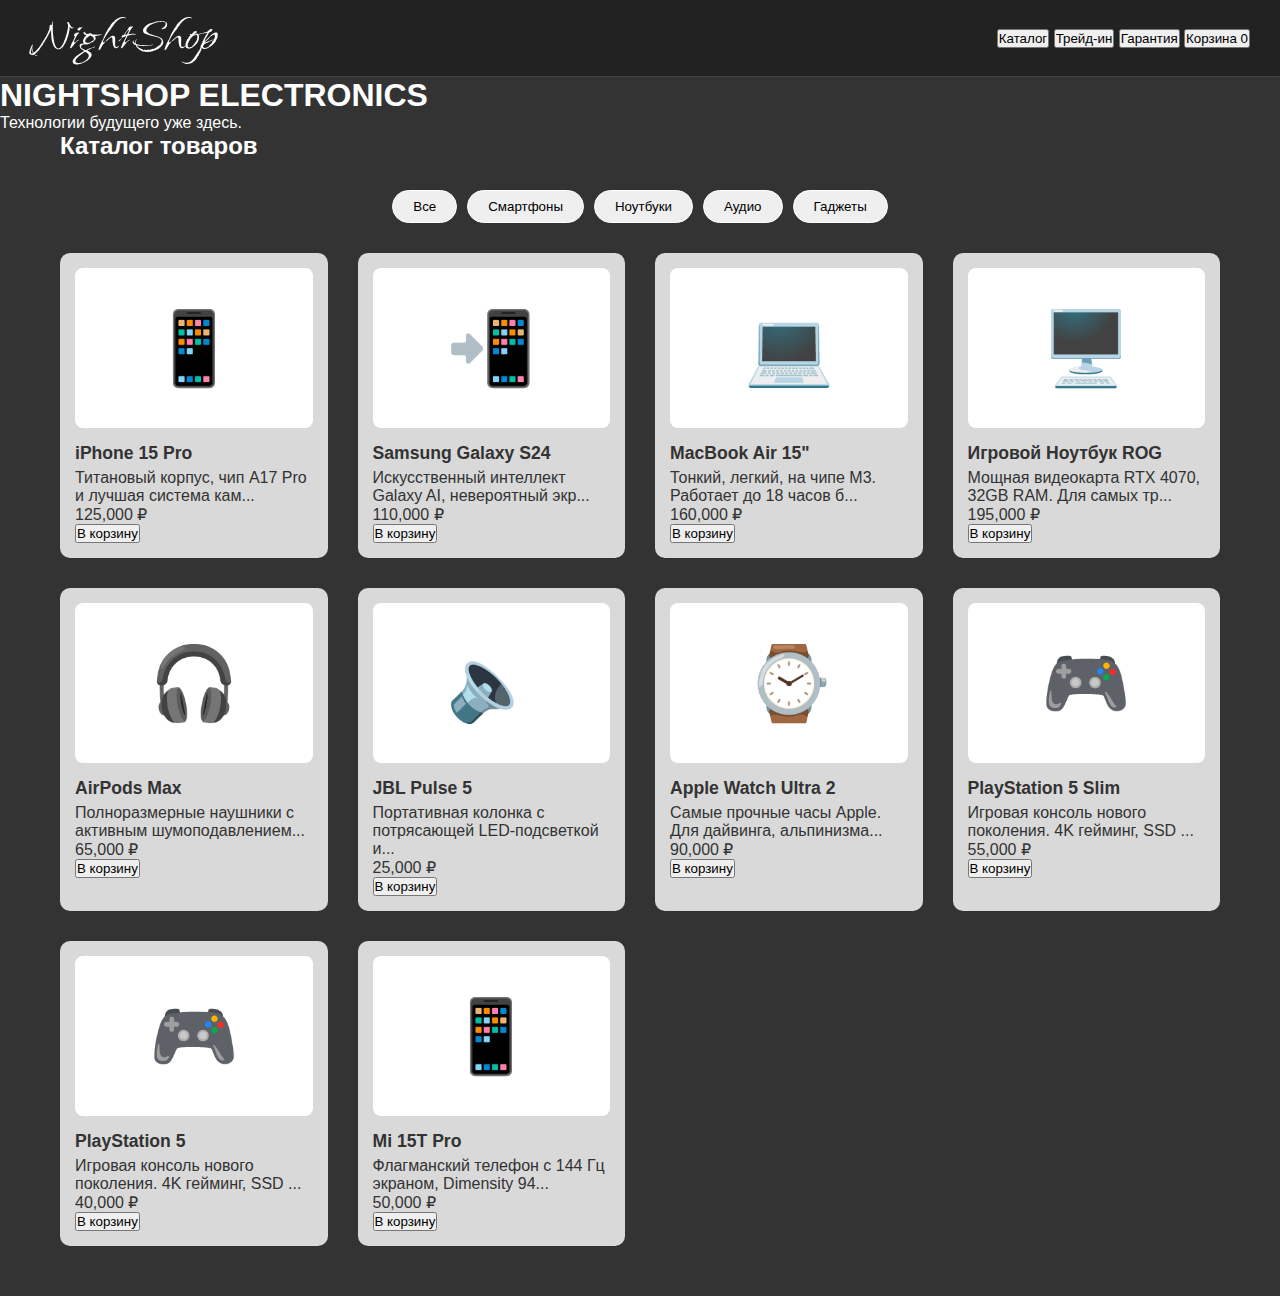
<file: index.html>
<!DOCTYPE html>
<html lang="ru">
<head>
    <meta charset="UTF-8">
    <meta name="viewport" content="width=device-width, initial-scale=1.0">
    <title>NightShop - Электроника</title>
    

    <link rel="preconnect" href="https://fonts.googleapis.com">
    <link rel="preconnect" href="https://fonts.gstatic.com" crossorigin>
    <link href="https://fonts.googleapis.com/css2?family=Island+Moments&display=swap" rel="stylesheet">
    

    <link rel="stylesheet" href="style.css">
</head>
<body>

    <header>
        <div class="logo">NightShop</div>
        <nav>
            <button onclick="scrollToCatalog()">Каталог</button>
            <button>Трейд-ин</button>
            <button>Гарантия</button>
            <button class="cart-btn" onclick="openCart()">
                Корзина <span class="cart-count" id="cartCount">0</span>
            </button>
        </nav>
    </header>

    <section class="hero">
        <div>
            <h1>NIGHTSHOP ELECTRONICS</h1>
            <p>Технологии будущего уже здесь.</p>
        </div>
    </section>


    <main class="container" id="catalog">
        <h2 class="section-title">Каталог товаров</h2>
        

        <div class="filters">
            <button class="filter-btn active" onclick="filterProducts('all')">Все</button>
            <button class="filter-btn" onclick="filterProducts('phones')">Смартфоны</button>
            <button class="filter-btn" onclick="filterProducts('laptops')">Ноутбуки</button>
            <button class="filter-btn" onclick="filterProducts('audio')">Аудио</button>
            <button class="filter-btn" onclick="filterProducts('accessories')">Гаджеты</button>
        </div>


        <div class="products-grid" id="productsGrid">

        </div>
    </main>


    <div id="cartModal" class="modal">
        <div class="modal-content">
            <span class="close" onclick="closeModal('cartModal')">&times;</span>
            <h2>Ваша корзина</h2>
            <ul class="cart-items" id="cartList">
                <li>Корзина пуста</li>
            </ul>
            <div class="cart-total">Итого: <span id="cartTotal">0</span> ₽</div>
            <button class="checkout-btn" onclick="checkout()">Оформить заказ</button>
        </div>
    </div>

    <!-- МОДАЛЬНОЕ ОКНО ТОВАРА -->
    <div id="productModal" class="modal">
        <div class="modal-content">
            <span class="close" onclick="closeModal('productModal')">&times;</span>
            <div style="text-align: center; font-size: 5rem; margin-bottom: 10px;" id="modalImg"></div>
            <h2 id="modalTitle">Название</h2>
            <p id="modalDesc" style="margin: 15px 0; color: #555; line-height: 1.5;">Описание...</p>
            <p style="font-weight: bold; font-size: 1.5em; color: #333;">Цена: <span id="modalPrice">0</span> ₽</p>
            <button class="add-btn" id="modalAddBtn" style="margin-top: 15px;">Добавить в корзину</button>
        </div>
    </div>

    <script>
        /* --- БАЗА ДАННЫХ И ЛОГИКА (JS) --- */

        const products = [
            { id: 1, name: "iPhone 15 Pro", category: "phones", price: 125000, image: "📱", desc: "Титановый корпус, чип A17 Pro и лучшая система камер. Идеален для фото и игр." },
            { id: 2, name: "Samsung Galaxy S24", category: "phones", price: 110000, image: "📲", desc: "Искусственный интеллект Galaxy AI, невероятный экран AMOLED 120Гц." },
            { id: 3, name: "MacBook Air 15\"", category: "laptops", price: 160000, image: "💻", desc: "Тонкий, легкий, на чипе M3. Работает до 18 часов без подзарядки." },
            { id: 4, name: "Игровой Ноутбук ROG", category: "laptops", price: 195000, image: "🖥️", desc: "Мощная видеокарта RTX 4070, 32GB RAM. Для самых требовательных игр." },
            { id: 5, name: "AirPods Max", category: "audio", price: 65000, image: "🎧", desc: "Полноразмерные наушники с активным шумоподавлением и пространственным аудио." },
            { id: 6, name: "JBL Pulse 5", category: "audio", price: 25000, image: "🔈", desc: "Портативная колонка с потрясающей LED-подсветкой и глубокими басами." },
            { id: 7, name: "Apple Watch Ultra 2", category: "accessories", price: 90000, image: "⌚", desc: "Самые прочные часы Apple. Для дайвинга, альпинизма и экстрима." },
            { id: 8, name: "PlayStation 5 Slim", category: "accessories", price: 55000, image: "🎮", desc: "Игровая консоль нового поколения. 4K гейминг, SSD и тактильная отдача." },
            { id: 9, name: "PlayStation 5", category: "accessories", price: 40000, image: "🎮", desc: "Игровая консоль нового поколения. 4K гейминг, SSD и тактильная отдача." },
            { id: 10, name: "Mi 15T Pro", category: "phones", price: 50000, image: "📱", desc: "Флагманский телефон с 144 Гц экраном, Dimensity 9400+ под капотом и большая батарея." }
        ];

        let cart = [];
        const productsGrid = document.getElementById('productsGrid');

        function renderProducts(filter = 'all') {
            productsGrid.innerHTML = ''; 
            
            const filtered = filter === 'all' ? products : products.filter(p => p.category === filter);

            filtered.forEach(product => {
                const formattedPrice = product.price.toLocaleString();
                const card = document.createElement('div');
                card.className = 'product-card';
                card.innerHTML = `
                    <div class="product-img" onclick="showProductDetails(${product.id})">${product.image}</div>
                    <div class="product-info">
                        <h3>${product.name}</h3>
                        <div class="product-desc-short">${product.desc.substring(0, 50)}...</div>
                        <div class="product-price">${formattedPrice} ₽</div>
                        <button class="add-btn" onclick="addToCart(${product.id})">В корзину</button>
                    </div>
                `;
                productsGrid.appendChild(card);
            });
        }

        function filterProducts(category) {
            renderProducts(category);
            const buttons = document.querySelectorAll('.filter-btn');
            buttons.forEach(b => {
                b.classList.remove('active');
                if(b.textContent.toLowerCase().includes(getCategoryNameRU(category).toLowerCase()) || (category === 'all' && b.textContent === 'Все')) {
                     b.classList.add('active');
                }
            });
            if(event) event.target.classList.add('active');
        }
        
        function getCategoryNameRU(cat) {
            const map = { 'phones': 'Смартфоны', 'laptops': 'Ноутбуки', 'audio': 'Аудио', 'accessories': 'Гаджеты' };
            return map[cat] || '';
        }

        function addToCart(id) {
            const product = products.find(p => p.id === id);
            const existingItem = cart.find(item => item.id === id);
            if (existingItem) { existingItem.qty++; } else { cart.push({ ...product, qty: 1 }); }
            updateCartUI();
        }

        function removeFromCart(id) {
            cart = cart.filter(item => item.id !== id);
            updateCartUI();
        }

        function updateCartUI() {
            const cartCount = document.getElementById('cartCount');
            const cartList = document.getElementById('cartList');
            const cartTotal = document.getElementById('cartTotal');

            const totalQty = cart.reduce((sum, item) => sum + item.qty, 0);
            cartCount.textContent = totalQty;

            cartList.innerHTML = '';
            let totalPrice = 0;

            if (cart.length === 0) {
                cartList.innerHTML = '<li style="text-align:center; color:#777;">В корзине пока пусто</li>';
            } else {
                cart.forEach(item => {
                    const li = document.createElement('li');
                    li.className = 'cart-item';
                    li.innerHTML = `
                        <div>
                            <strong>${item.name}</strong> <br>
                            <span style="font-size:0.9em; color:#666;">${item.qty} шт. x ${item.price.toLocaleString()} ₽</span>
                        </div>
                        <div style="display:flex; align-items:center;">
                            <span>${(item.price * item.qty).toLocaleString()} ₽</span>
                            <span class="remove-btn" onclick="removeFromCart(${item.id})">&times;</span>
                        </div>
                    `;
                    cartList.appendChild(li);
                    totalPrice += item.price * item.qty;
                });
            }
            cartTotal.textContent = totalPrice.toLocaleString();
        }

        function openCart() { document.getElementById('cartModal').style.display = 'flex'; }

        function showProductDetails(id) {
            const product = products.find(p => p.id === id);
            document.getElementById('modalImg').textContent = product.image;
            document.getElementById('modalTitle').textContent = product.name;
            document.getElementById('modalDesc').textContent = product.desc;
            document.getElementById('modalPrice').textContent = product.price.toLocaleString();
            
            const btn = document.getElementById('modalAddBtn');
            btn.onclick = function() { 
                addToCart(product.id); 
                closeModal('productModal'); 
            };
            document.getElementById('productModal').style.display = 'flex';
        }

        function closeModal(modalId) { document.getElementById(modalId).style.display = 'none'; }
        
        function checkout() {
            if(cart.length === 0) { alert("Сначала добавьте товары в корзину!"); return; }
            alert('Заказ успешно оформлен! Менеджер свяжется с вами.');
            cart = []; updateCartUI(); closeModal('cartModal');
        }

        window.onclick = function(event) {
            if (event.target.classList.contains('modal')) { event.target.style.display = "none"; }
        }

        function scrollToCatalog() { document.getElementById('catalog').scrollIntoView({behavior: "smooth"}); }

        renderProducts();
    </script>
</body>
</html>
</file>
<file: style.css>
/* --- БАЗОВЫЕ СТИЛИ --- */
        :root {
            --bg: #333;
            --text: #fff;
            --card-bg: #d9d9d9;
            --card-text: #333;
            --accent: #27ae60;
        }
        * { box-sizing: border-box; margin: 0; padding: 0; }
        html { scroll-behavior: smooth; }
        body { font-family: 'Segoe UI', sans-serif; background: var(--bg); color: var(--text); padding-bottom: 50px; }
        a { text-decoration: none; color: inherit; }

        /* --- HEADER --- */
        header {
            padding: 10px 30px;
            background: #222;
            display: flex;
            justify-content: space-between;
            align-items: center;
            border-bottom: 1px solid #444;
            position: sticky;
            top: 0;
            z-index: 10;
        }
        .logo { font-family: 'Island Moments', cursive; font-size: 3.5rem; line-height: 1; color: #fff; }
        
        .contact-btn {
            background: #555;
            color: #fff;
            padding: 8px 20px;
            border-radius: 20px;
            font-size: 0.9rem;
            transition: 0.3s;
        }
        .contact-btn:hover { background: #777; }

        /* --- CSS МАГИЯ: ФИЛЬТРЫ (Radio Hack) --- */
        /* Скрываем сами радио-кнопки, но используем их состояние */
        input[type="radio"] { display: none; }

        /* Стили кнопок фильтров (это labels) */
        .filters { display: flex; justify-content: center; gap: 10px; margin: 30px 0; flex-wrap: wrap; }
        .filter-btn {
            padding: 8px 20px;
            border: 1px solid #fff;
            border-radius: 20px;
            cursor: pointer;
            transition: 0.3s;
            user-select: none;
        }
        .filter-btn:hover { background: #555; }

        /* Подсветка активной кнопки:
           Если радио #radio-X выбрано, то найти внутри .content label с таким же for */
        #radio-all:checked ~ .content .filters label[for="radio-all"],
        #radio-phones:checked ~ .content .filters label[for="radio-phones"],
        #radio-laptops:checked ~ .content .filters label[for="radio-laptops"],
        #radio-audio:checked ~ .content .filters label[for="radio-audio"] {
            background: #fff;
            color: #333;
            border-color: #fff;
        }

        /* ЛОГИКА ФИЛЬТРАЦИИ:
           Если выбраны "Телефоны", найти карточки, у которых НЕТ класса .cat-phone, и скрыть их */
        #radio-phones:checked ~ .content .products-grid .product-card:not(.cat-phone) { display: none; }
        #radio-laptops:checked ~ .content .products-grid .product-card:not(.cat-laptop) { display: none; }
        #radio-audio:checked ~ .content .products-grid .product-card:not(.cat-audio) { display: none; }

        /* --- СЕТКА ТОВАРОВ --- */
        .container { max-width: 1200px; margin: 0 auto; padding: 0 20px; }
        .products-grid {
            display: grid;
            grid-template-columns: repeat(auto-fill, minmax(250px, 1fr));
            gap: 30px;
        }
        
        .product-card {
            background: var(--card-bg);
            color: var(--card-text);
            border-radius: 10px;
            padding: 15px;
            display: flex;
            flex-direction: column;
            animation: fadeIn 0.5s; /* Плавное появление при фильтрации */
        }
        
        @keyframes fadeIn { from { opacity: 0; transform: translateY(10px); } to { opacity: 1; transform: translateY(0); } }

        .product-img {
            height: 160px;
            background: #fff;
            border-radius: 8px;
            display: flex;
            align-items: center;
            justify-content: center;
            font-size: 4.5rem;
            margin-bottom: 15px;
        }
        
        .product-info h3 { font-size: 1.1rem; margin-bottom: 5px; }
        .price { font-weight: bold; font-size: 1.3rem; margin: 10px 0; }
        
        /* Кнопки внутри карточки */
        .btn-group { margin-top: auto; display: flex; gap: 10px; }
        
        .btn-details {
            flex: 1;
            padding: 10px;
            background: #666;
            color: #fff;
            text-align: center;
            border-radius: 5px;
            font-size: 0.9rem;
        }
        
        .btn-buy {
            flex: 1;
            padding: 10px;
            background: var(--accent);
            color: #fff;
            text-align: center;
            border-radius: 5px;
            font-weight: bold;
        }
        .btn-buy:hover { background: #219150; }

        /* --- МОДАЛЬНЫЕ ОКНА (CSS Target Hack) --- */
        .modal {
            display: none; /* Скрыто по умолчанию */
            position: fixed;
            top: 0; left: 0; width: 100%; height: 100%;
            background: rgba(0,0,0,0.8);
            z-index: 100;
            justify-content: center;
            align-items: center;
            backdrop-filter: blur(5px);
        }

        /* Когда ID модалки появляется в URL (например #modal-1), мы меняем display */
        .modal:target { display: flex; }

        .modal-content {
            background: #fff;
            color: #333;
            padding: 30px;
            border-radius: 10px;
            width: 90%;
            max-width: 500px;
            position: relative;
            text-align: center;
            box-shadow: 0 20px 40px rgba(0,0,0,0.5);
        }

        .close-area {
            position: absolute;
            top: 0; left: 0; width: 100%; height: 100%;
            z-index: -1;
            cursor: default;
        }

        .close-btn {
            position: absolute;
            top: 10px; right: 15px;
            font-size: 28px;
            font-weight: bold;
            color: #999;
            text-decoration: none;
            line-height: 1;
        }
        .close-btn:hover { color: #333; }

        .modal-img { font-size: 5rem; margin-bottom: 15px; display: block; }
        .modal-desc { color: #555; line-height: 1.6; margin-bottom: 20px; }
</file>
